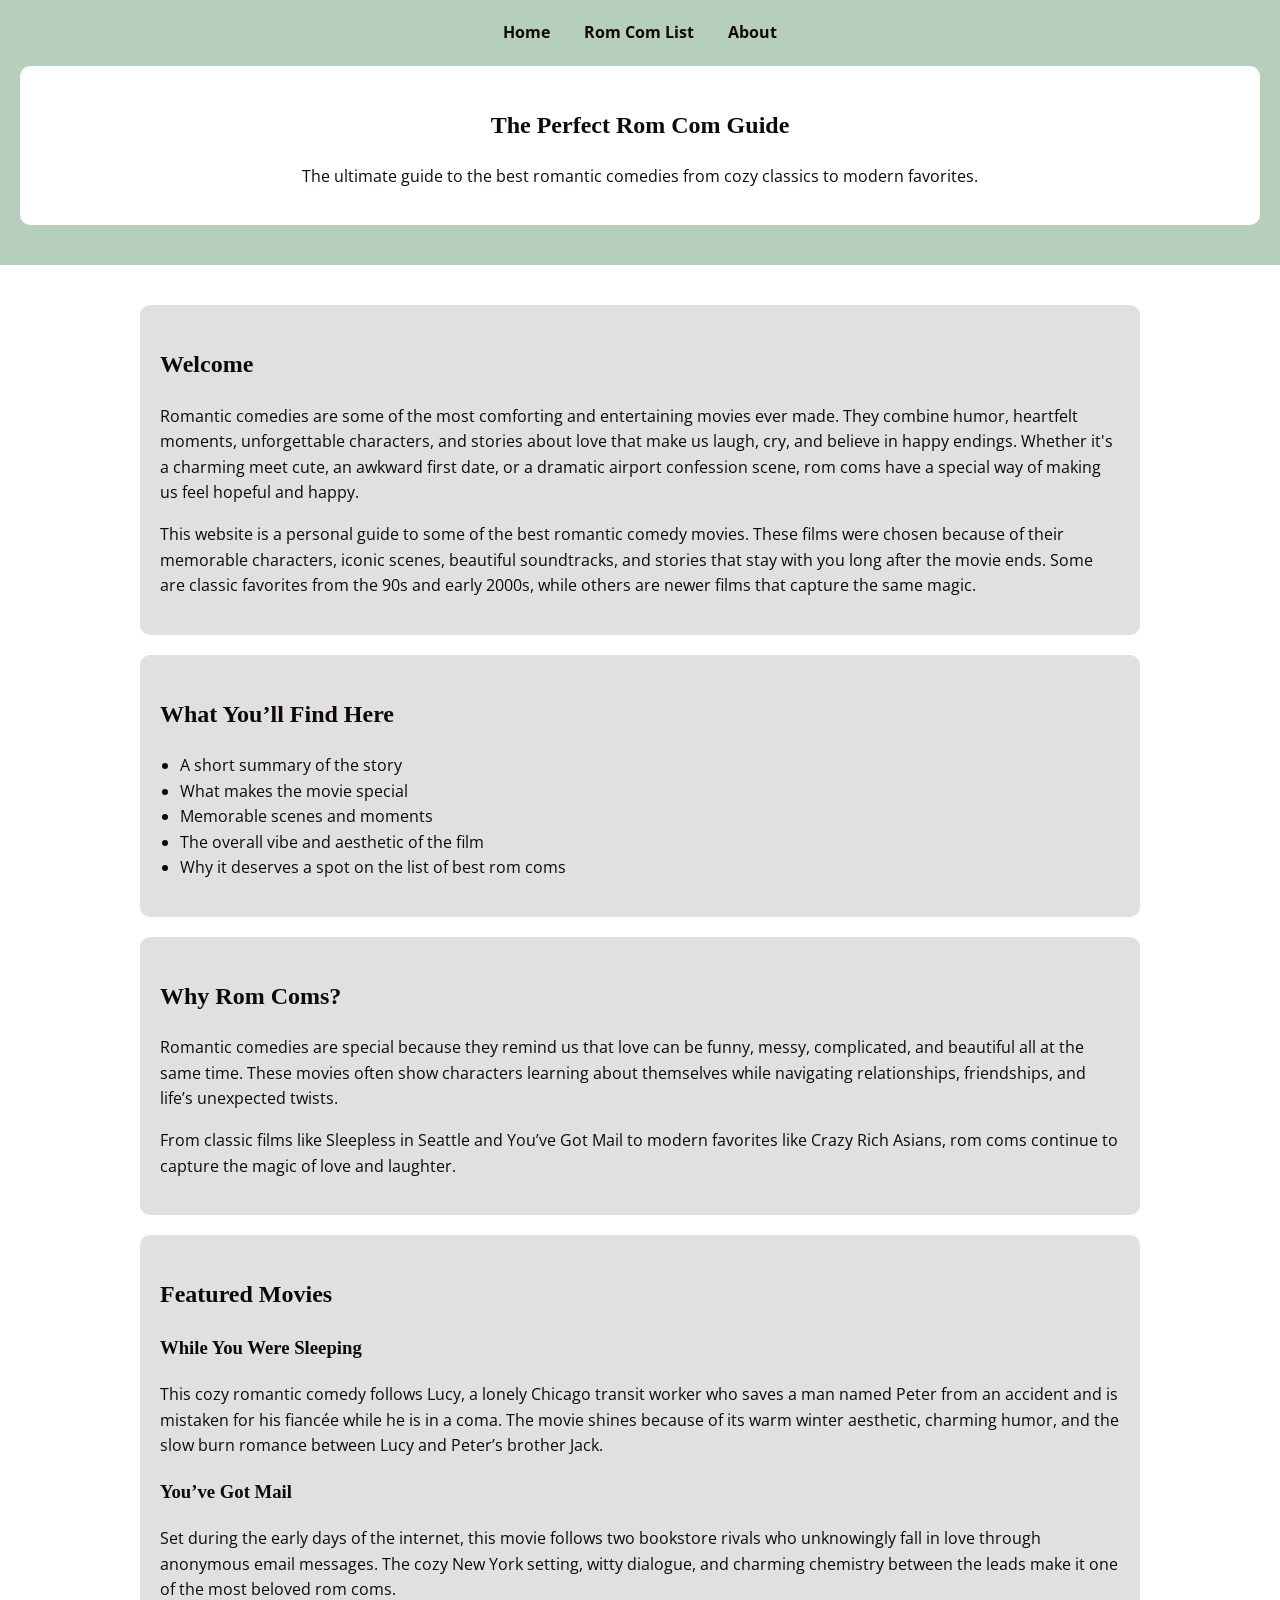
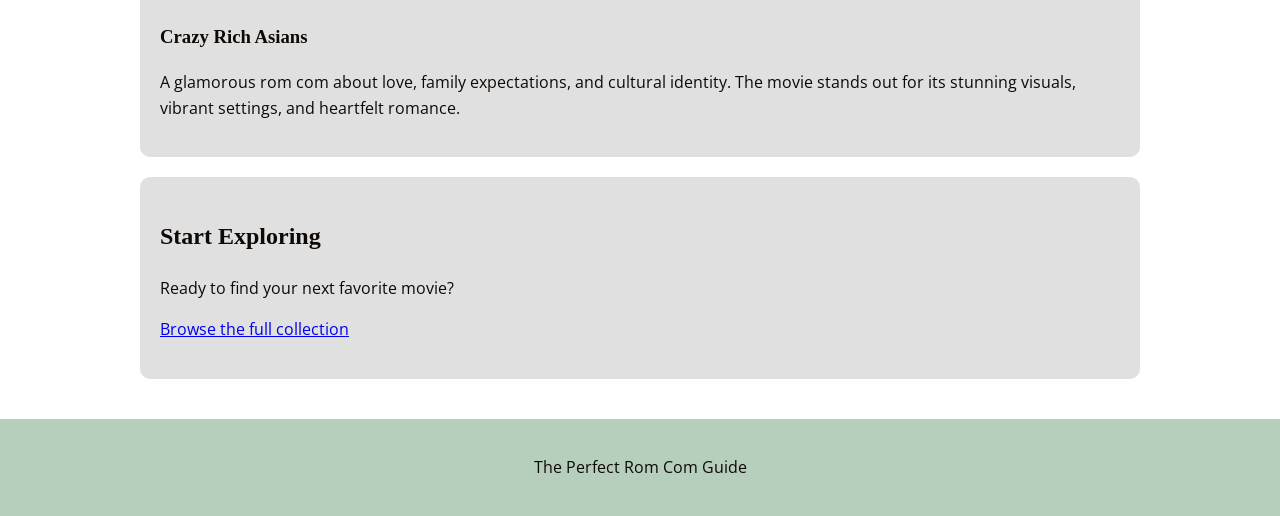
<file: index.html>
<!DOCTYPE html>
<html lang="en">
<head>
  <meta charset="UTF-8">
  <meta name="viewport" content="width=device-width, initial-scale=1.0">
  <title>The Perfect Rom Com Guide</title>
  <link rel="preconnect" href="https://fonts.googleapis.com">
  <link rel="preconnect" href="https://fonts.gstatic.com" crossorigin>
  <link href="https://fonts.googleapis.com/css2?family=Open+Sans:wght@400;700&family=Permanent+Marker&display=swap" rel="stylesheet">
  <link rel="stylesheet" href="styles.css">
</head>
<body>
  <header>
    <nav>
      <a href="index.html">Home</a>
      <a href="romcoms.html">Rom Com List</a>
      <a href="about.html">About</a>
    </nav>
    <section class="hero">
      <h1>The Perfect Rom Com Guide</h1>
      <p>The ultimate guide to the best romantic comedies from cozy classics to modern favorites.</p>
    </section>
  </header>

  <main>
    <section>
      <h2>Welcome</h2>
      <p>Romantic comedies are some of the most comforting and entertaining movies ever made. They combine humor, heartfelt moments, unforgettable characters, and stories about love that make us laugh, cry, and believe in happy endings. Whether it's a charming meet cute, an awkward first date, or a dramatic airport confession scene, rom coms have a special way of making us feel hopeful and happy.</p>
      <p>This website is a personal guide to some of the best romantic comedy movies. These films were chosen because of their memorable characters, iconic scenes, beautiful soundtracks, and stories that stay with you long after the movie ends. Some are classic favorites from the 90s and early 2000s, while others are newer films that capture the same magic.</p>
    </section>

    <section>
      <h2>What You’ll Find Here</h2>
      <ul>
        <li>A short summary of the story</li>
        <li>What makes the movie special</li>
        <li>Memorable scenes and moments</li>
        <li>The overall vibe and aesthetic of the film</li>
        <li>Why it deserves a spot on the list of best rom coms</li>
      </ul>
    </section>

    <section>
      <h2>Why Rom Coms?</h2>
      <p>Romantic comedies are special because they remind us that love can be funny, messy, complicated, and beautiful all at the same time. These movies often show characters learning about themselves while navigating relationships, friendships, and life’s unexpected twists.</p>
      <p>From classic films like Sleepless in Seattle and You’ve Got Mail to modern favorites like Crazy Rich Asians, rom coms continue to capture the magic of love and laughter.</p>
    </section>

    <section>
      <h2>Featured Movies</h2>

      <article>
        <h3>While You Were Sleeping</h3>
        <p>This cozy romantic comedy follows Lucy, a lonely Chicago transit worker who saves a man named Peter from an accident and is mistaken for his fiancée while he is in a coma. The movie shines because of its warm winter aesthetic, charming humor, and the slow burn romance between Lucy and Peter’s brother Jack.</p>
      </article>

      <article>
        <h3>You’ve Got Mail</h3>
        <p>Set during the early days of the internet, this movie follows two bookstore rivals who unknowingly fall in love through anonymous email messages. The cozy New York setting, witty dialogue, and charming chemistry between the leads make it one of the most beloved rom coms.</p>
      </article>

      <article>
        <h3>Crazy Rich Asians</h3>
        <p>A glamorous rom com about love, family expectations, and cultural identity. The movie stands out for its stunning visuals, vibrant settings, and heartfelt romance.</p>
      </article>
    </section>

    <section>
      <h2>Start Exploring</h2>
      <p>Ready to find your next favorite movie?</p>
      <p><a href="romcoms.html">Browse the full collection</a></p>
    </section>
  </main>

  <footer>
    <p>The Perfect Rom Com Guide</p>
  </footer>
</body>
</html>
</file>
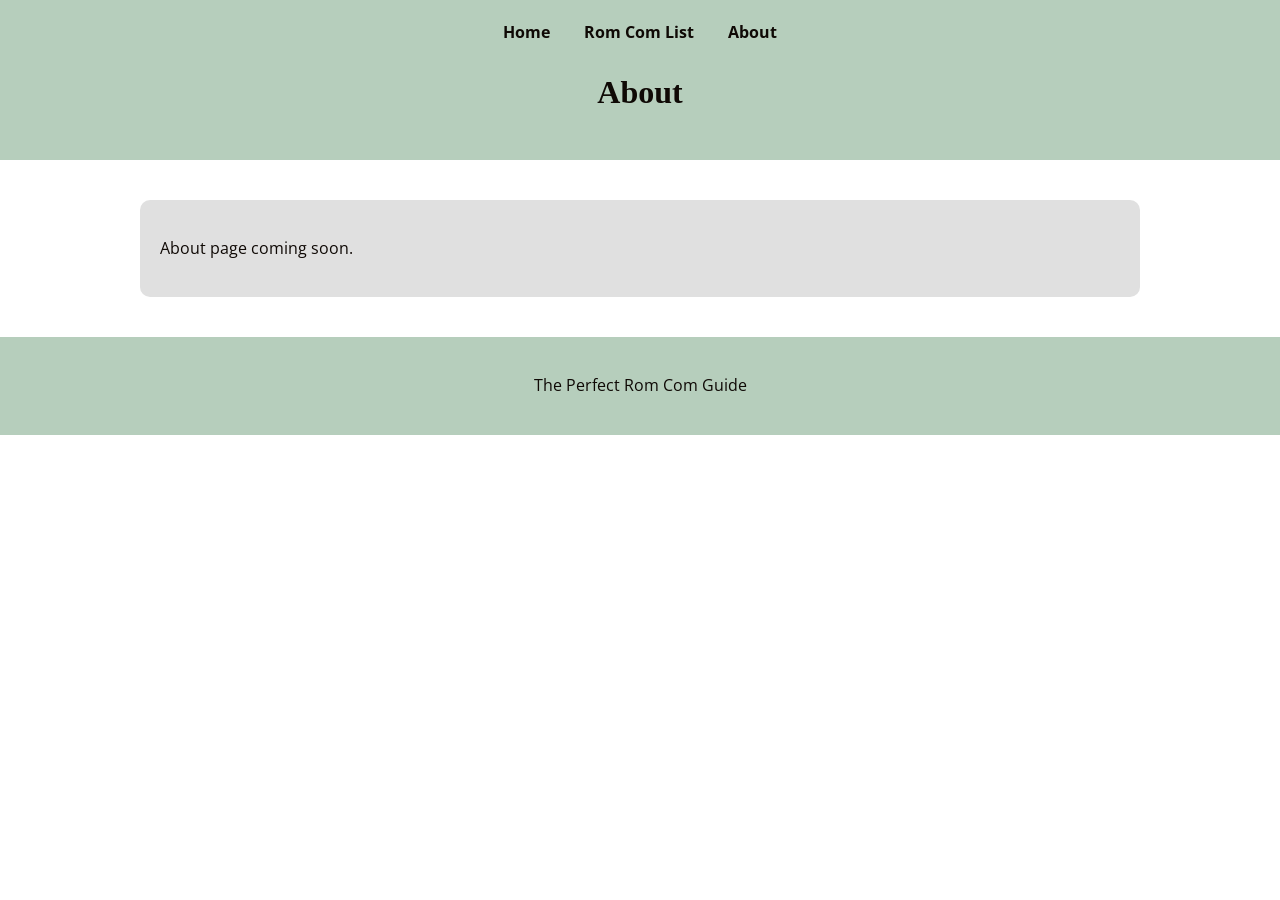
<file: about.html>
<!DOCTYPE html>
<html lang="en">
<head>
  <meta charset="UTF-8">
  <meta name="viewport" content="width=device-width, initial-scale=1.0">
  <title>About</title>
  <link rel="preconnect" href="https://fonts.googleapis.com">
  <link rel="preconnect" href="https://fonts.gstatic.com" crossorigin>
  <link href="https://fonts.googleapis.com/css2?family=Open+Sans:wght@400;700&family=Permanent+Marker&display=swap" rel="stylesheet">
  <link rel="stylesheet" href="styles.css">
</head>
<body>
  <header>
    <nav>
      <a href="index.html">Home</a>
      <a href="romcoms.html">Rom Com List</a>
      <a href="about.html">About</a>
    </nav>
    <h1>About</h1>
  </header>

  <main>
    <section>
      <p>About page coming soon.</p>
    </section>
  </main>

  <footer>
    <p>The Perfect Rom Com Guide</p>
  </footer>
</body>
</html>
</file>
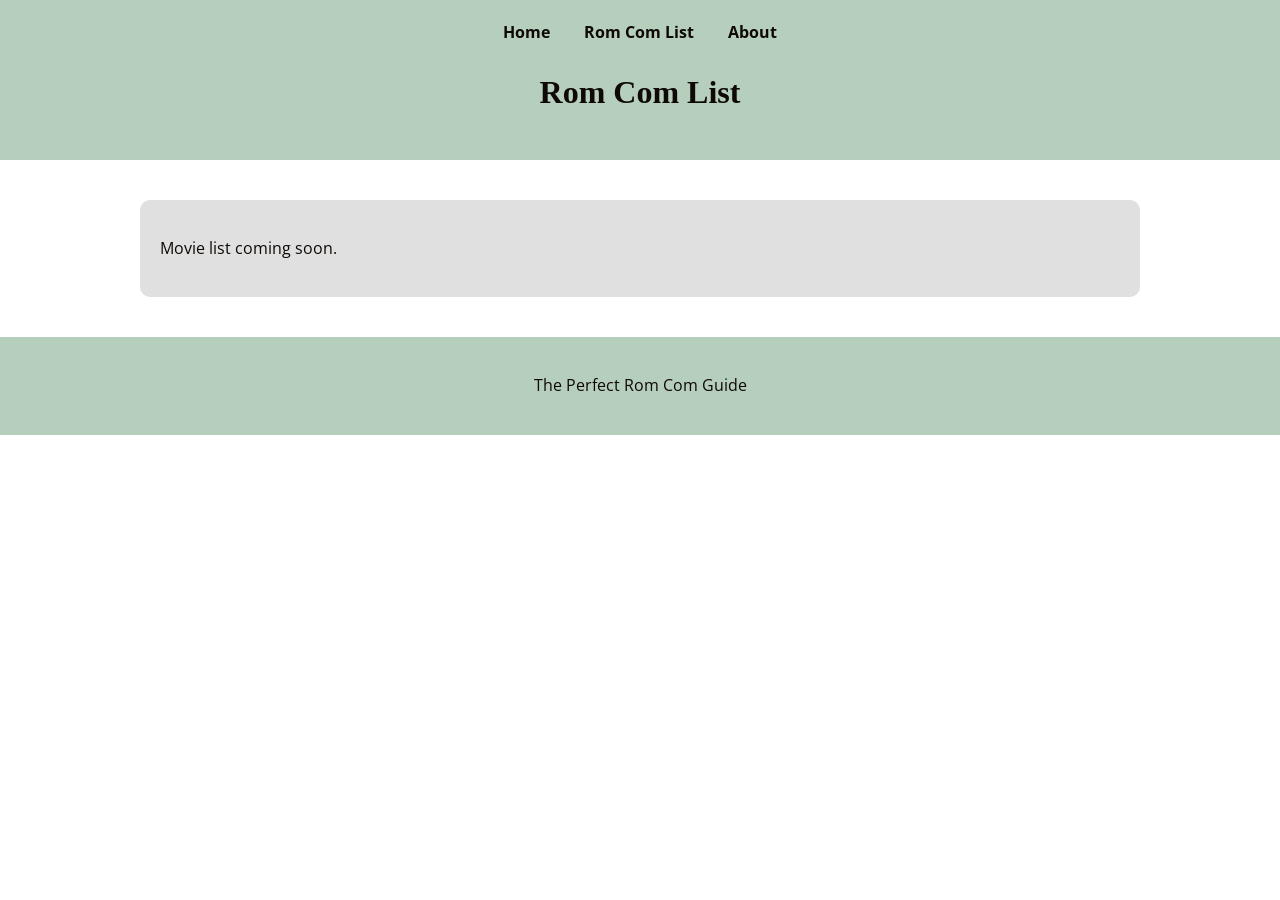
<file: romcoms.html>
<!DOCTYPE html>
<html lang="en">
<head>
  <meta charset="UTF-8">
  <meta name="viewport" content="width=device-width, initial-scale=1.0">
  <title>Rom Com List</title>
  <link rel="preconnect" href="https://fonts.googleapis.com">
  <link rel="preconnect" href="https://fonts.gstatic.com" crossorigin>
  <link href="https://fonts.googleapis.com/css2?family=Open+Sans:wght@400;700&family=Permanent+Marker&display=swap" rel="stylesheet">
  <link rel="stylesheet" href="styles.css">
</head>
<body>
  <header>
    <nav>
      <a href="index.html">Home</a>
      <a href="romcoms.html">Rom Com List</a>
      <a href="about.html">About</a>
    </nav>
    <h1>Rom Com List</h1>
  </header>

  <main>
    <section>
      <p>Movie list coming soon.</p>
    </section>
  </main>

  <footer>
    <p>The Perfect Rom Com Guide</p>
  </footer>
</body>
</html>
</file>
<file: styles.css>
body {
  margin: 0;
  font-family: 'Open Sans', sans-serif;
  background-color: #FFFFFF;
  color: #0F0905;
  line-height: 1.6;
}

header {
  background-color: #B6CEBC;
  padding: 20px;
  text-align: center;
}

nav {
  margin-bottom: 20px;
}

nav a {
  text-decoration: none;
  color: #0F0905;
  margin: 0 15px;
  font-weight: bold;
}

h1, h2, h3 {
  font-family: 'Permanent Marker', cursive;
}

main {
  max-width: 1000px;
  margin: 0 auto;
  padding: 20px;
}

section {
  background-color: #E0E0E0;
  margin: 20px 0;
  padding: 20px;
  border-radius: 10px;
}

.hero {
  background-color: #FFFFFF;
  border-radius: 10px;
  padding: 20px;
}

ul {
  padding-left: 20px;
}

footer {
  text-align: center;
  padding: 20px;
  background-color: #B6CEBC;
}
</file>
